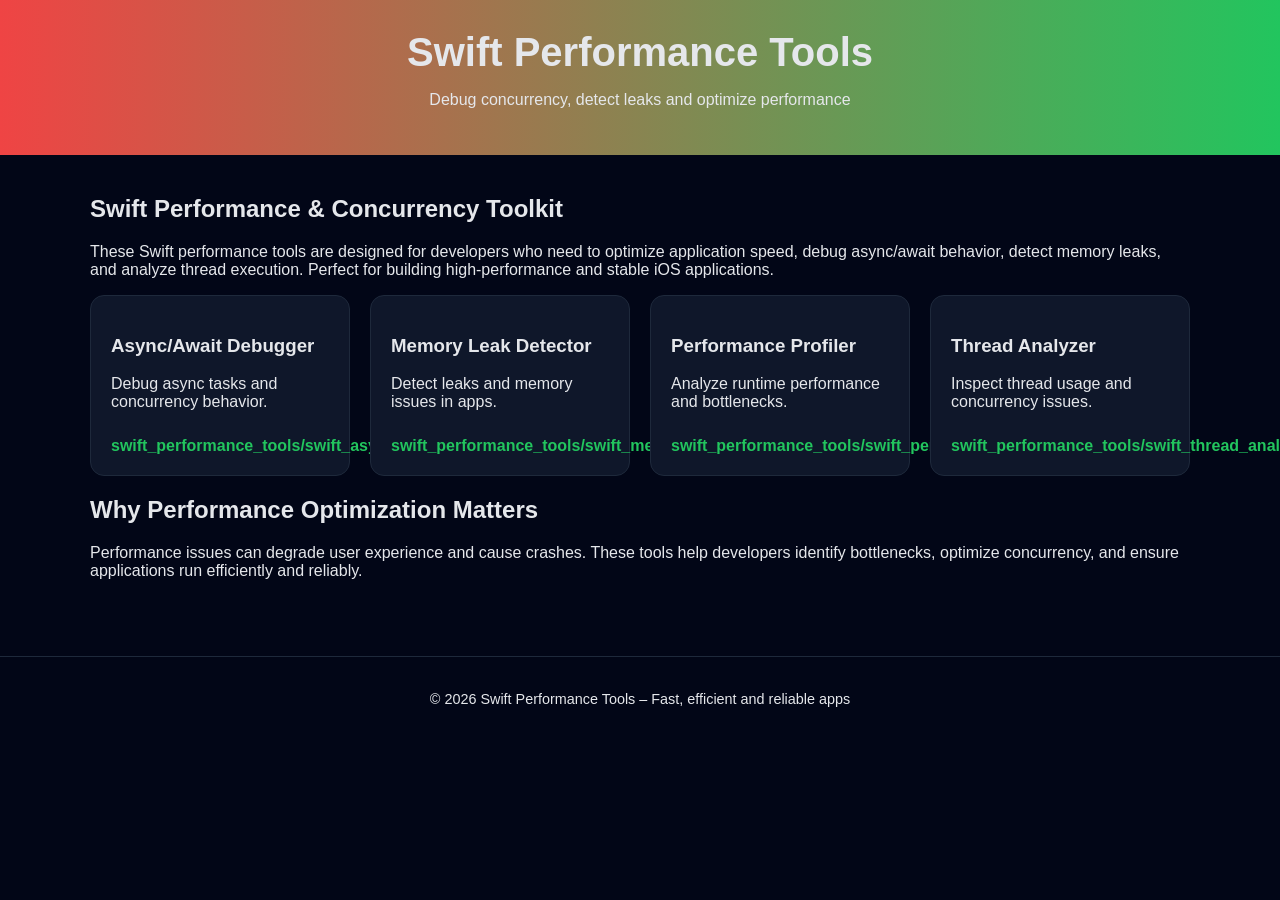
<file: index.html>
<!DOCTYPE html>
<html lang="en">
<head>
<meta charset="UTF-8">
<meta name="viewport" content="width=device-width, initial-scale=1.0">

<title>Swift Performance Tools – Async/Await, Memory Leaks & Thread Analysis</title>

<meta name="description" content="Advanced Swift performance tools to debug async/await, detect memory leaks, analyze threads, and profile application performance in iOS apps.">

<meta name="keywords" content="swift async await debugger, swift memory leak detector, swift performance profiler tool, swift thread analyzer, ios performance debugging tools">

<meta name="google-site-verification" content="PkLa_ViOo6FAHpvh8SacceMb95o9tePRdrqLNBz9X1M" />

<style>
body {
    font-family: Arial, sans-serif;
    background: #020617;
    color: #e5e7eb;
    margin: 0;
}

header {
    background: linear-gradient(90deg, #ef4444, #22c55e);
    padding: 30px;
    text-align: center;
}

h1 {
    margin: 0;
    font-size: 2.5rem;
}

.container {
    max-width: 1100px;
    margin: auto;
    padding: 20px;
}

.grid {
    display: grid;
    grid-template-columns: repeat(auto-fit, minmax(250px, 1fr));
    gap: 20px;
}

.card {
    background: #0f172a;
    padding: 20px;
    border-radius: 14px;
    border: 1px solid #1e293b;
    transition: 0.3s;
}

.card:hover {
    transform: translateY(-6px);
    border-color: #ef4444;
}

a {
    text-decoration: none;
    color: #22c55e;
    font-weight: bold;
    display: inline-block;
    margin-top: 10px;
}

a:hover {
    color: #4ade80;
}

footer {
    text-align: center;
    padding: 20px;
    border-top: 1px solid #1e293b;
    margin-top: 40px;
    font-size: 0.9rem;
}
</style>
</head>

<body>

<header>
    <h1>Swift Performance Tools</h1>
    <p>Debug concurrency, detect leaks and optimize performance</p>
</header>

<div class="container">

<section>
<h2>Swift Performance & Concurrency Toolkit</h2>
<p>
These Swift performance tools are designed for developers who need to optimize application speed,
debug async/await behavior, detect memory leaks, and analyze thread execution.
Perfect for building high-performance and stable iOS applications.
</p>
</section>

<section class="grid">

<div class="card">
<h3>Async/Await Debugger</h3>
<p>Debug async tasks and concurrency behavior.</p>
<a href="swift_performance_tools/swift_async_await_debugger">swift_performance_tools/swift_async_await_debugger</a>
</div>

<div class="card">
<h3>Memory Leak Detector</h3>
<p>Detect leaks and memory issues in apps.</p>
<a href="swift_performance_tools/swift_memory_leak_detector">swift_performance_tools/swift_memory_leak_detector</a>
</div>

<div class="card">
<h3>Performance Profiler</h3>
<p>Analyze runtime performance and bottlenecks.</p>
<a href="swift_performance_tools/swift_performance_profiler">swift_performance_tools/swift_performance_profiler</a>
</div>

<div class="card">
<h3>Thread Analyzer</h3>
<p>Inspect thread usage and concurrency issues.</p>
<a href="swift_performance_tools/swift_thread_analyzer">swift_performance_tools/swift_thread_analyzer</a>
</div>

</section>

<section>
<h2>Why Performance Optimization Matters</h2>
<p>
Performance issues can degrade user experience and cause crashes.
These tools help developers identify bottlenecks, optimize concurrency,
and ensure applications run efficiently and reliably.
</p>
</section>

</div>

<footer>
<p>© 2026 Swift Performance Tools – Fast, efficient and reliable apps</p>
</footer>

</body>
</html>
</file>
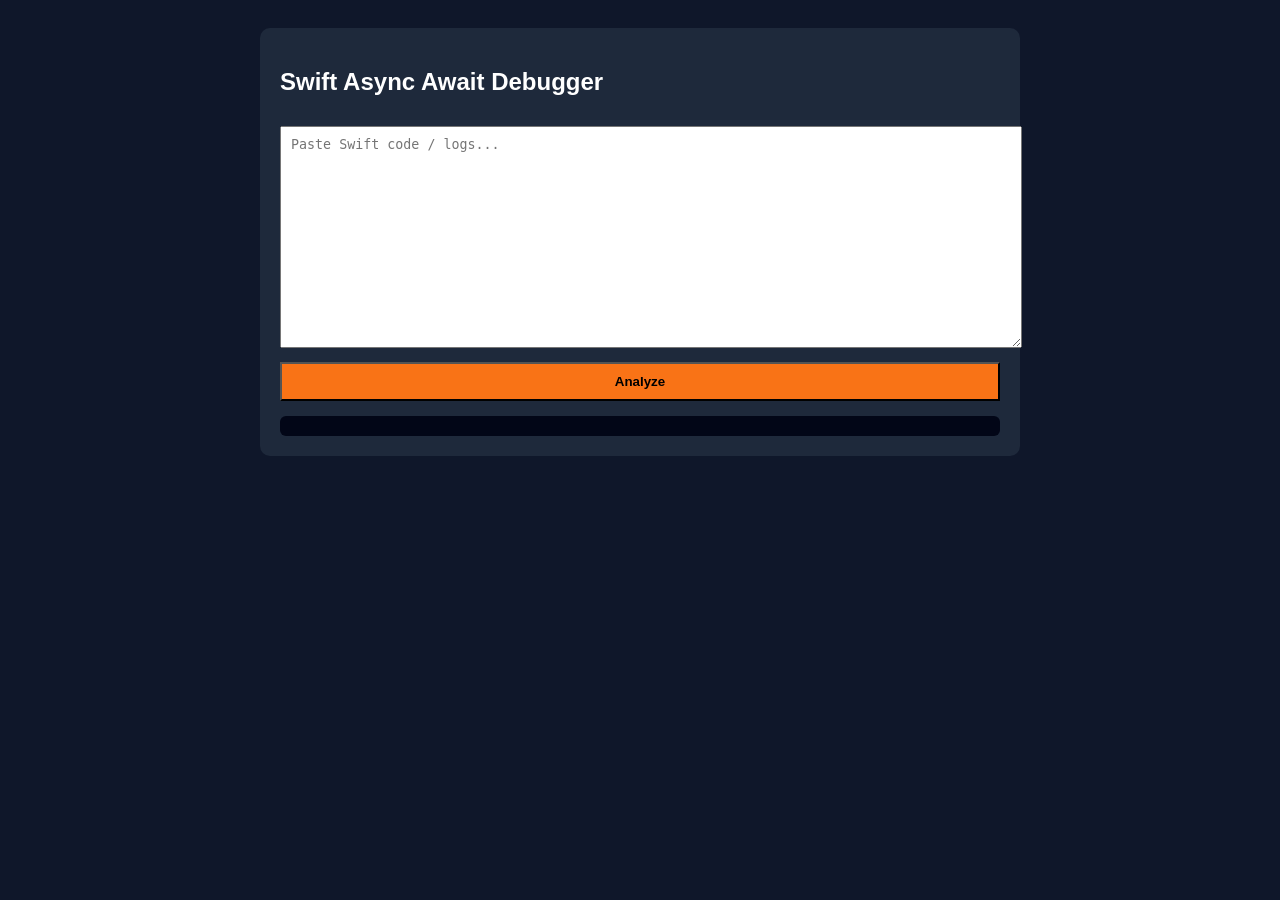
<file: swift_async_await_debugger/index.html>
<!DOCTYPE html>
<html>
<head>
<meta charset="UTF-8">
<title>swift_async_await_debugger</title>
<link rel="stylesheet" href="styles.css">
</head>
<body>
<div class="container">
<h2>Swift Async Await Debugger</h2>

<textarea id="input" placeholder="Paste Swift code / logs..."></textarea>

<button onclick="analyze()">Analyze</button>

<div id="result"></div>
</div>

<script src="script.js"></script>
</body>
</html>
</file>
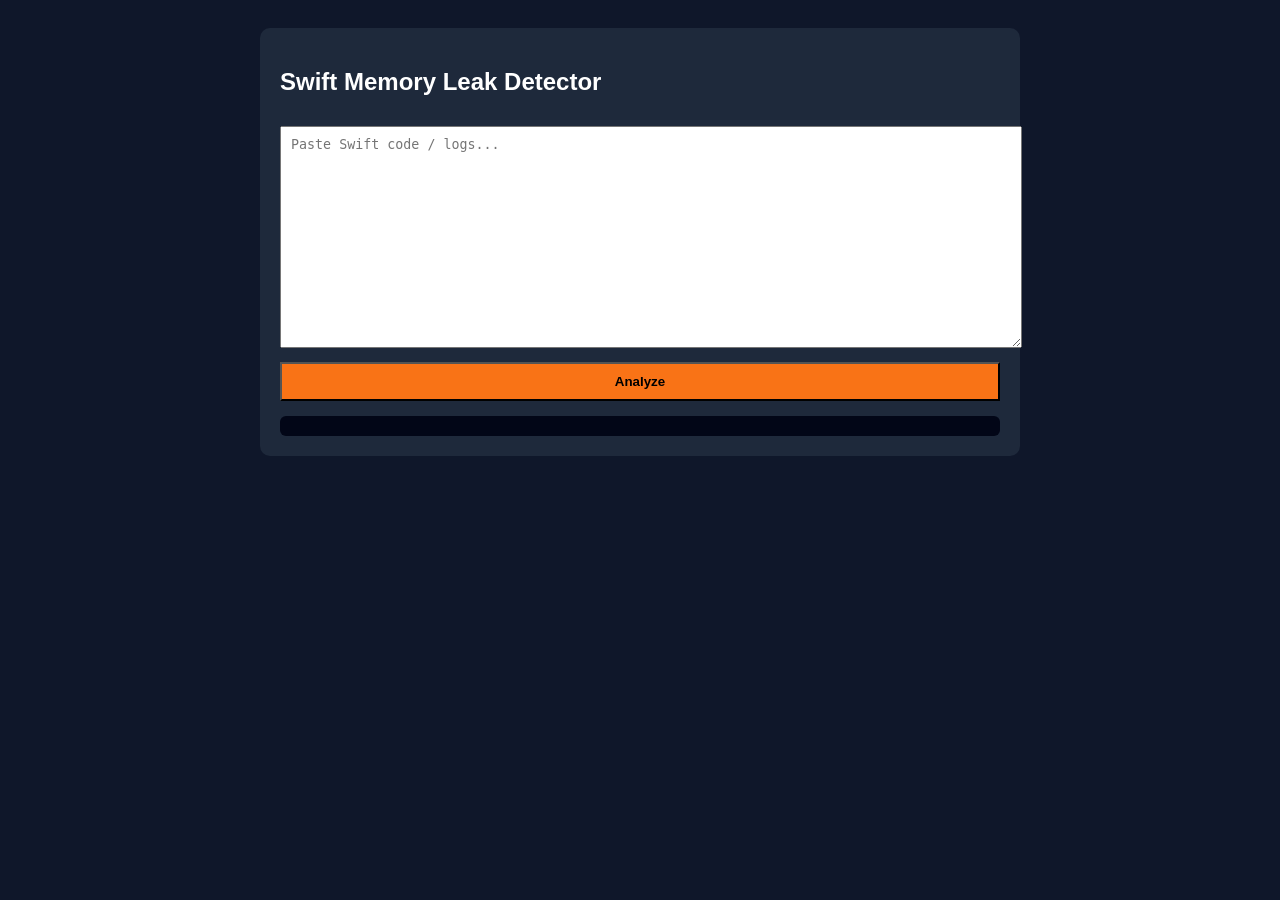
<file: swift_memory_leak_detector/index.html>
<!DOCTYPE html>
<html>
<head>
<meta charset="UTF-8">
<title>swift_memory_leak_detector</title>
<link rel="stylesheet" href="styles.css">
</head>
<body>
<div class="container">
<h2>Swift Memory Leak Detector</h2>

<textarea id="input" placeholder="Paste Swift code / logs..."></textarea>

<button onclick="analyze()">Analyze</button>

<div id="result"></div>
</div>

<script src="script.js"></script>
</body>
</html>
</file>
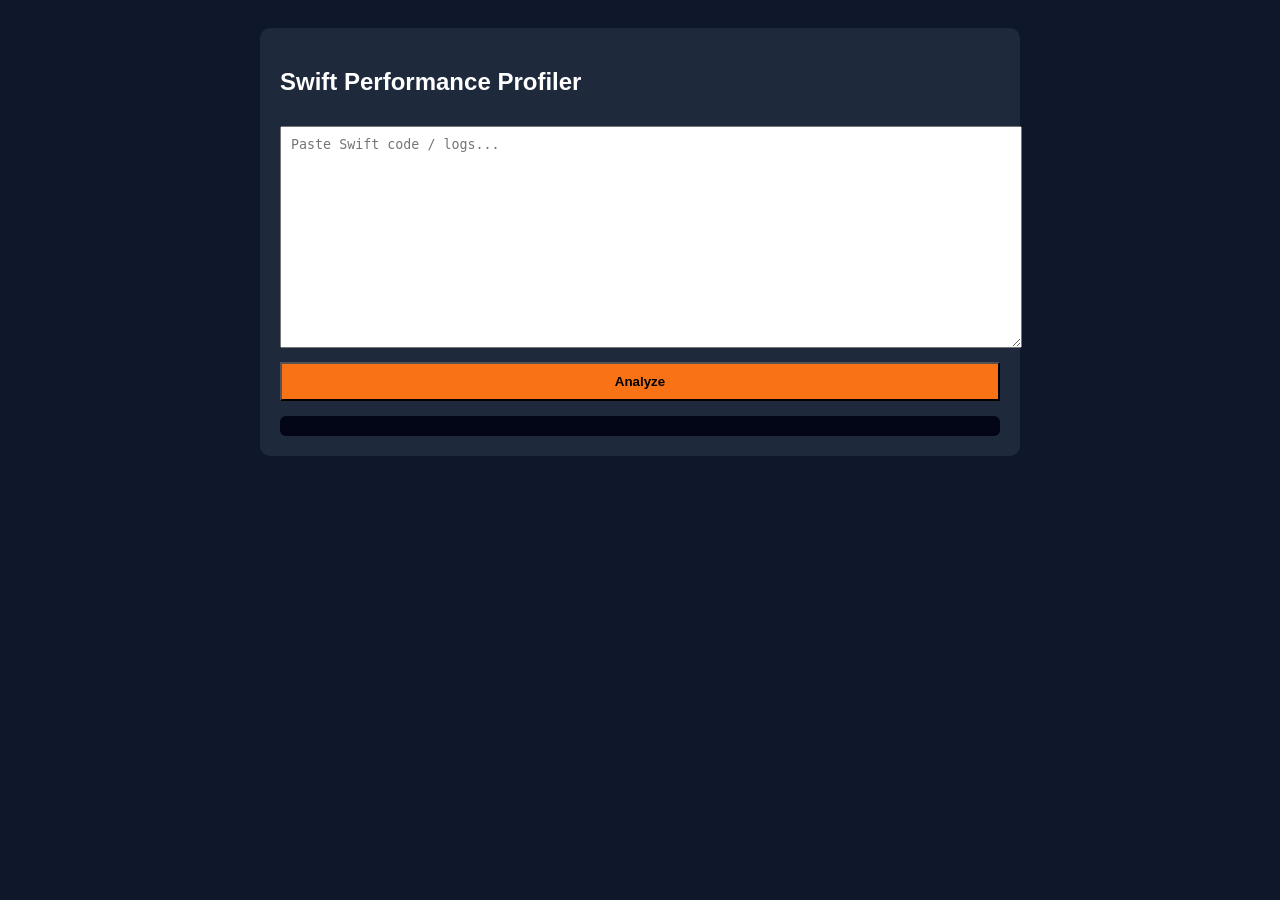
<file: swift_performance_profiler/index.html>
<!DOCTYPE html>
<html>
<head>
<meta charset="UTF-8">
<title>swift_performance_profiler</title>
<link rel="stylesheet" href="styles.css">
</head>
<body>
<div class="container">
<h2>Swift Performance Profiler</h2>

<textarea id="input" placeholder="Paste Swift code / logs..."></textarea>

<button onclick="analyze()">Analyze</button>

<div id="result"></div>
</div>

<script src="script.js"></script>
</body>
</html>
</file>
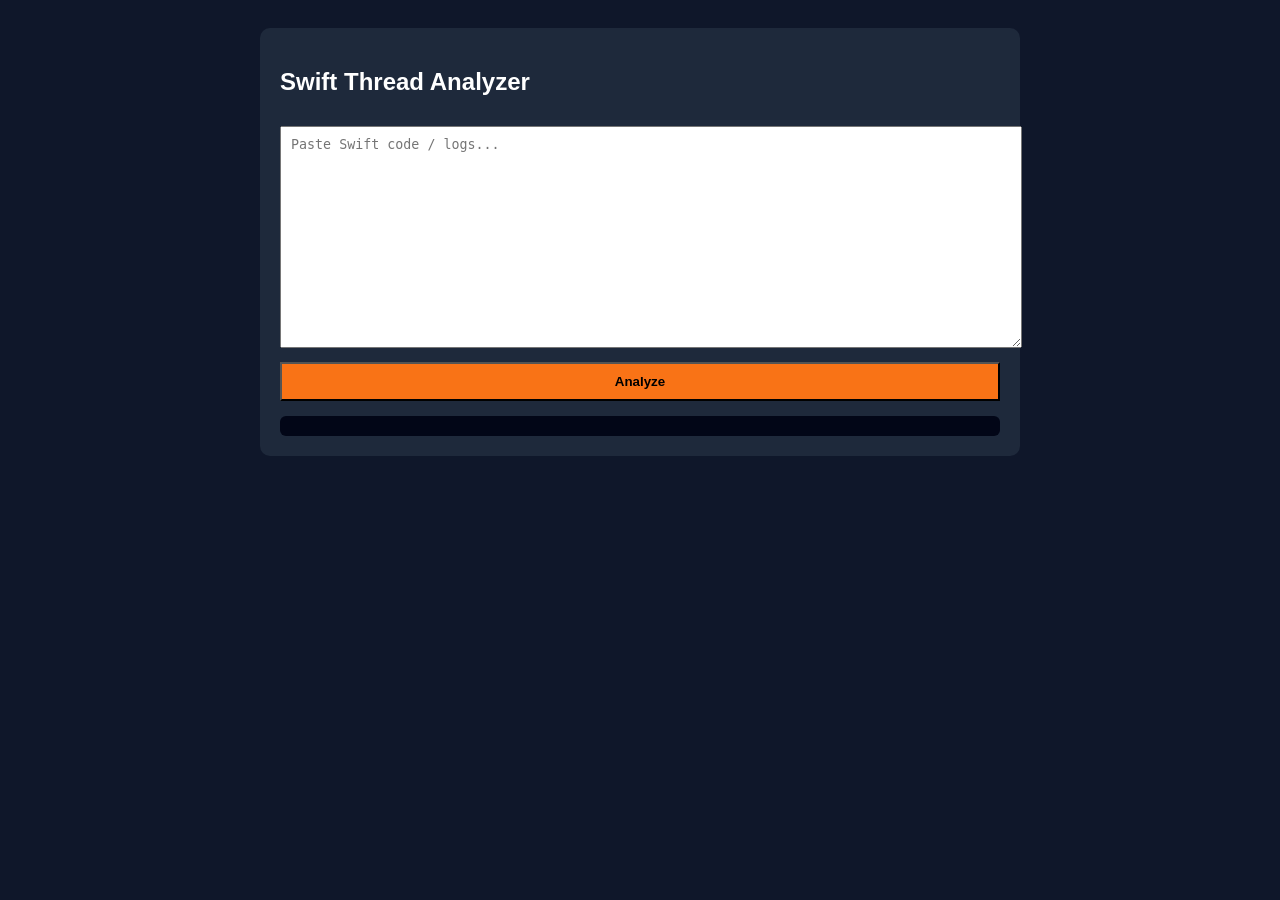
<file: swift_thread_analyzer/index.html>
<!DOCTYPE html>
<html>
<head>
<meta charset="UTF-8">
<title>swift_thread_analyzer</title>
<link rel="stylesheet" href="styles.css">
</head>
<body>
<div class="container">
<h2>Swift Thread Analyzer</h2>

<textarea id="input" placeholder="Paste Swift code / logs..."></textarea>

<button onclick="analyze()">Analyze</button>

<div id="result"></div>
</div>

<script src="script.js"></script>
</body>
</html>
</file>
<file: swift_async_await_debugger/styles.css>
body{font-family:Arial;background:#0f172a;color:#fff;padding:20px;}
.container{max-width:720px;margin:auto;background:#1e293b;padding:20px;border-radius:10px;}
textarea{width:100%;height:200px;margin-top:10px;padding:10px;}
button{width:100%;margin-top:10px;padding:10px;background:#f97316;color:#000;font-weight:bold;}
#result{margin-top:15px;background:#020617;padding:10px;border-radius:6px;white-space:pre-wrap;}
</file>
<file: swift_memory_leak_detector/styles.css>
body{font-family:Arial;background:#0f172a;color:#fff;padding:20px;}
.container{max-width:720px;margin:auto;background:#1e293b;padding:20px;border-radius:10px;}
textarea{width:100%;height:200px;margin-top:10px;padding:10px;}
button{width:100%;margin-top:10px;padding:10px;background:#f97316;color:#000;font-weight:bold;}
#result{margin-top:15px;background:#020617;padding:10px;border-radius:6px;white-space:pre-wrap;}
</file>
<file: swift_performance_profiler/styles.css>
body{font-family:Arial;background:#0f172a;color:#fff;padding:20px;}
.container{max-width:720px;margin:auto;background:#1e293b;padding:20px;border-radius:10px;}
textarea{width:100%;height:200px;margin-top:10px;padding:10px;}
button{width:100%;margin-top:10px;padding:10px;background:#f97316;color:#000;font-weight:bold;}
#result{margin-top:15px;background:#020617;padding:10px;border-radius:6px;white-space:pre-wrap;}
</file>
<file: swift_thread_analyzer/styles.css>
body{font-family:Arial;background:#0f172a;color:#fff;padding:20px;}
.container{max-width:720px;margin:auto;background:#1e293b;padding:20px;border-radius:10px;}
textarea{width:100%;height:200px;margin-top:10px;padding:10px;}
button{width:100%;margin-top:10px;padding:10px;background:#f97316;color:#000;font-weight:bold;}
#result{margin-top:15px;background:#020617;padding:10px;border-radius:6px;white-space:pre-wrap;}
</file>
